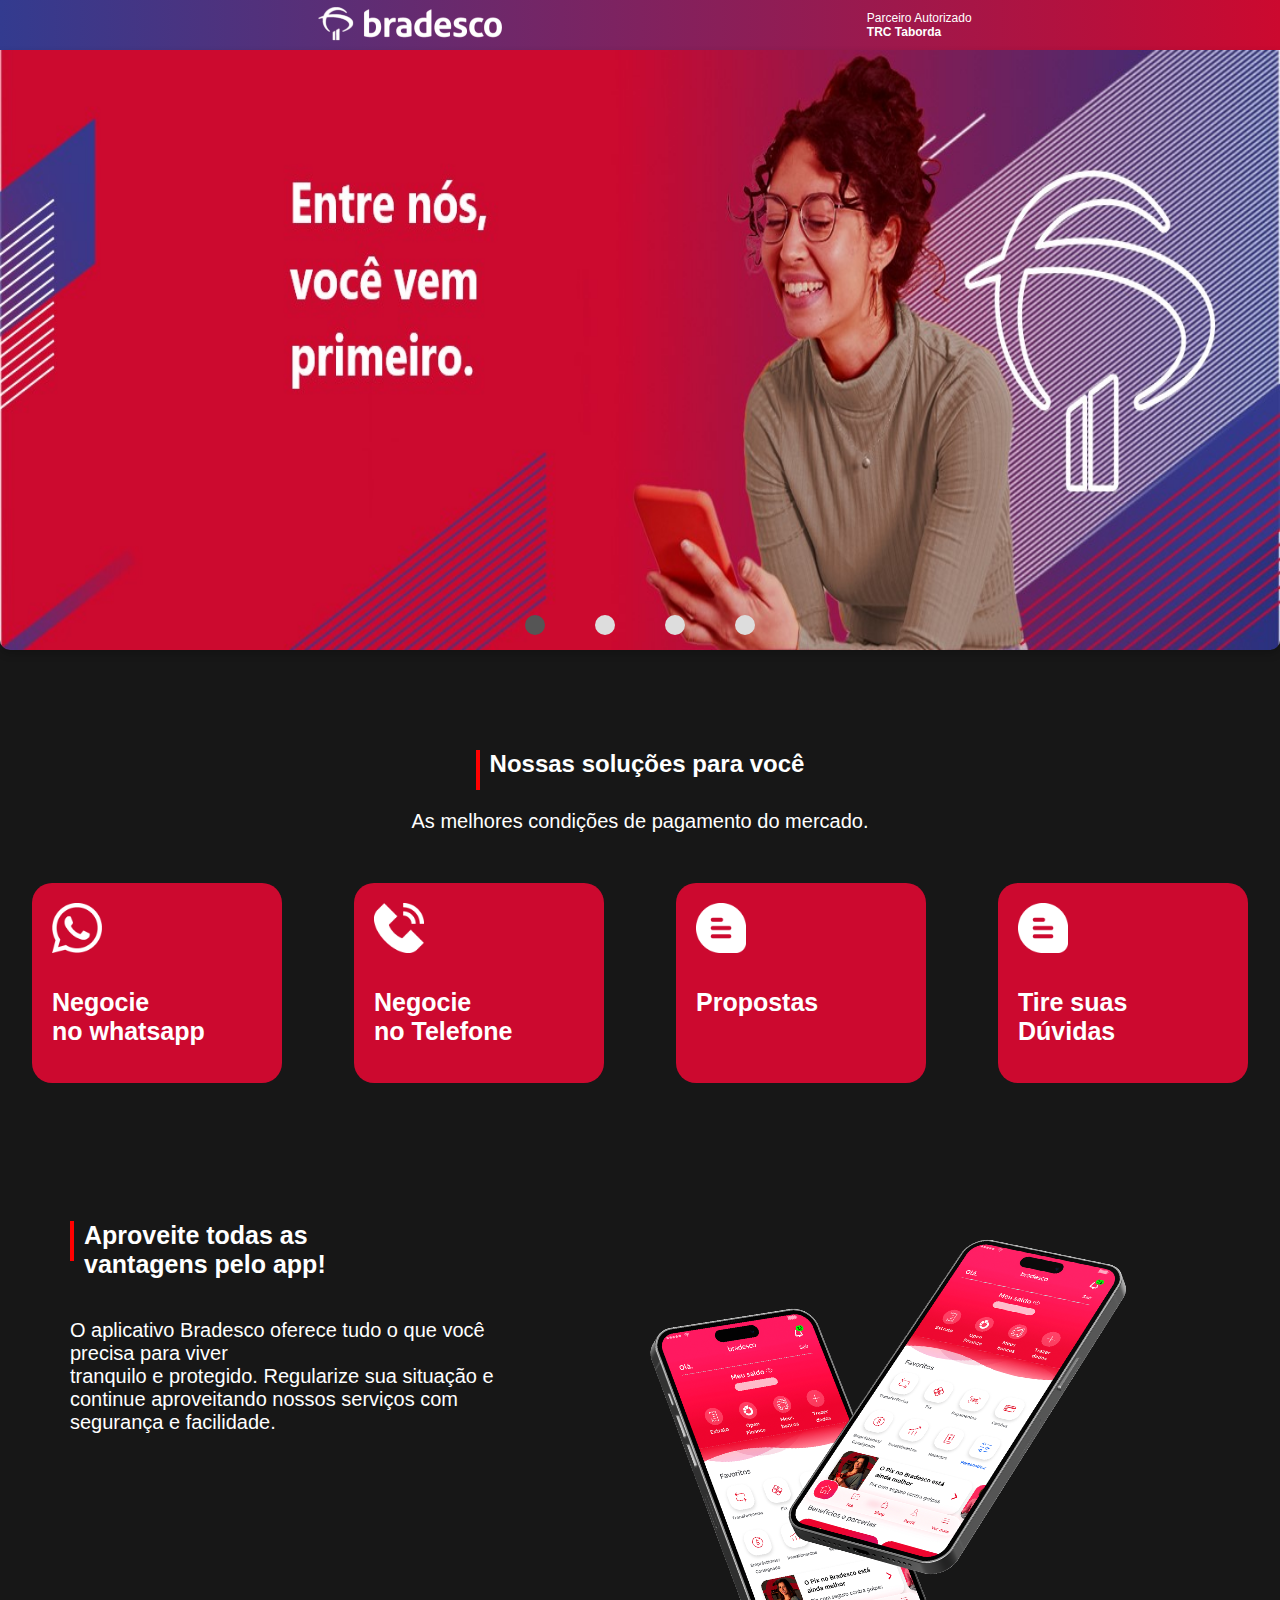
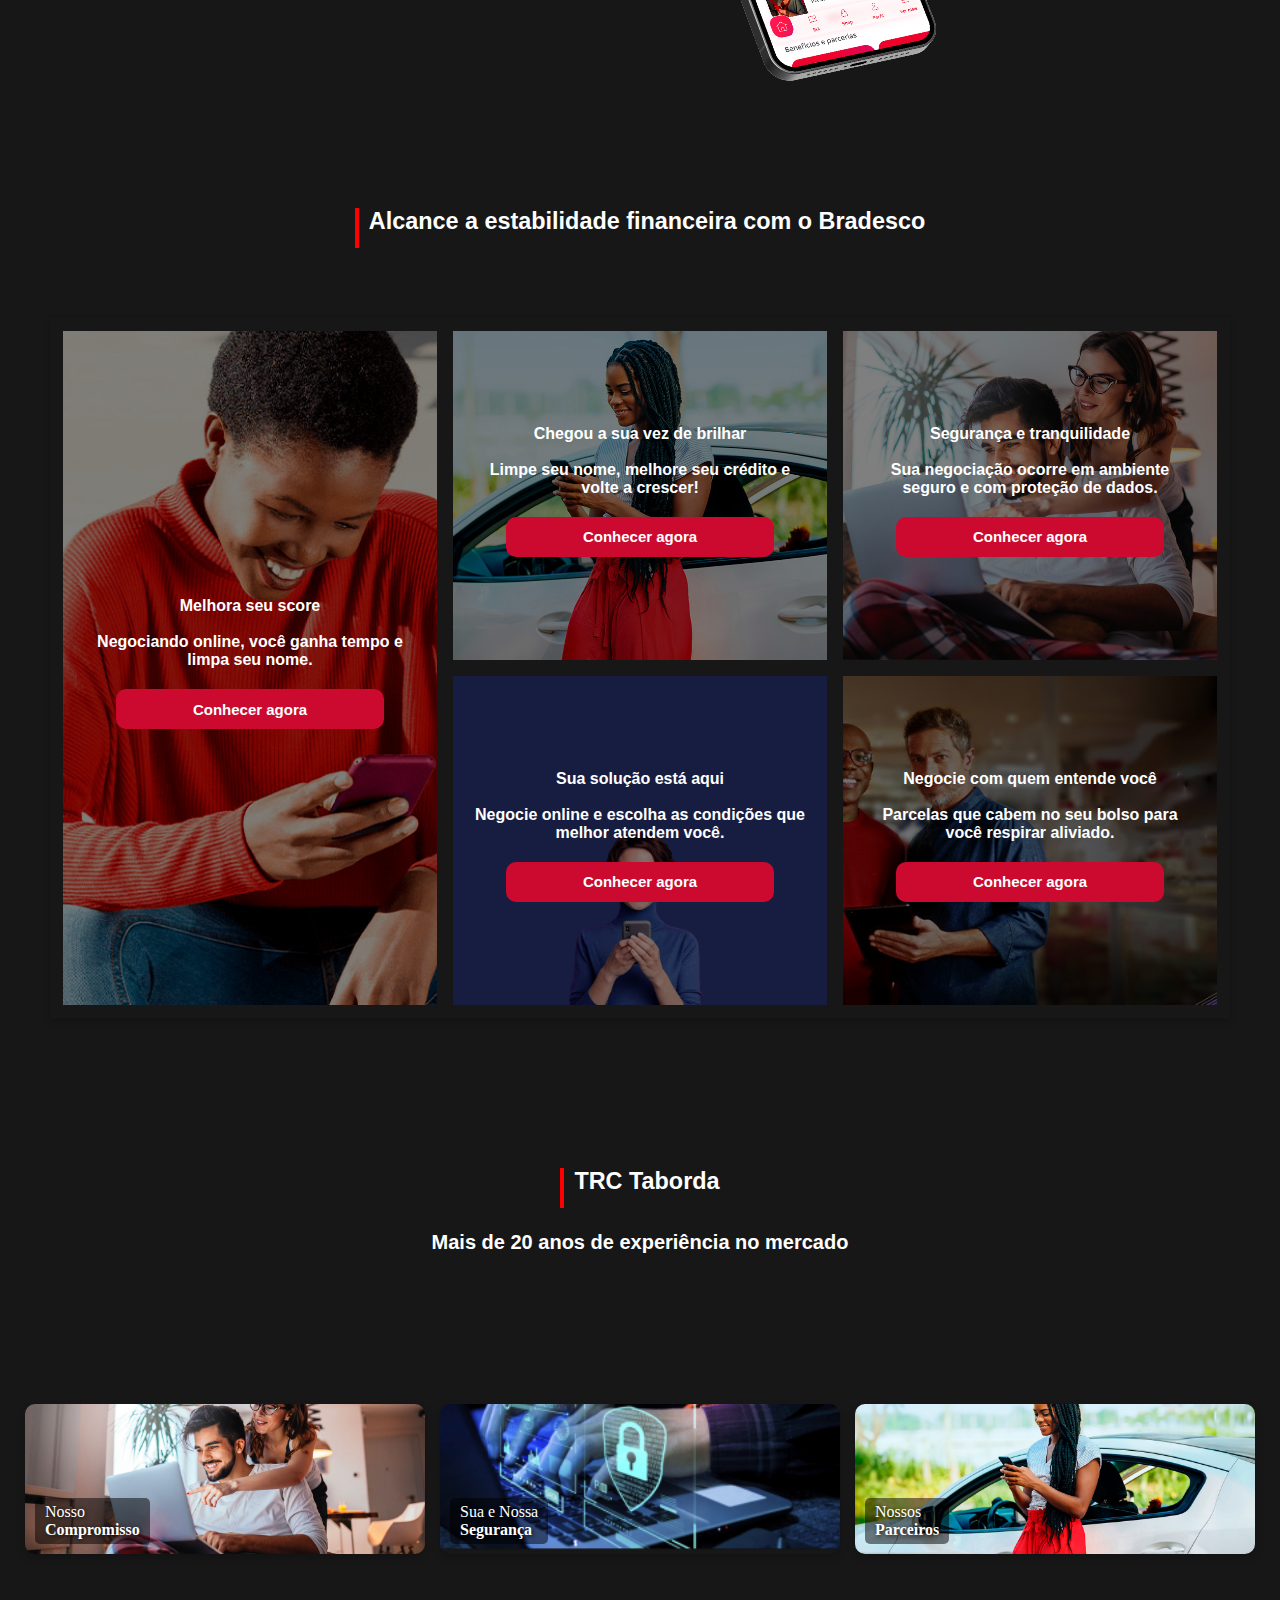
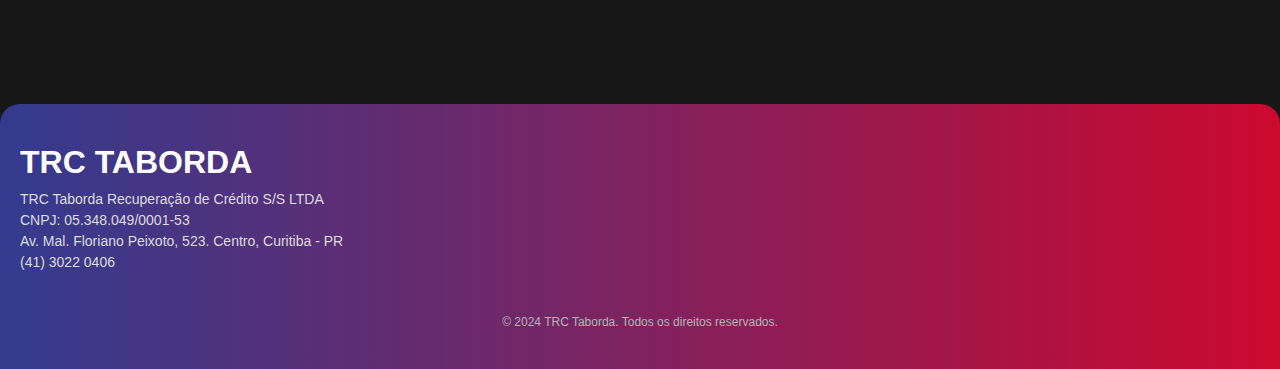
<file: index.html>
<!DOCTYPE html>
<html lang="pt-BR">
<head>
    <meta charset="UTF-8">
    <meta name="viewport" content="width=device-width, initial-scale=1.0">
    <title>BRADESCO</title>
    <link rel="stylesheet" href="style.css">
</head>
<body>
    <header>
        <nav>
            <img src="./imagem/LOGO BRADESCO.png" alt="logo bradesco" >
            <div class="pr-nav">
                <a href="https://banco.bradesco/assets/common/pdf/Empresas-Credenciadas-de-Cobranca-Amigavel.pdf"><p>Parceiro Autorizado  
                    <br>
                    <strong>
                    TRC Taborda</p>
                </strong>
            </a>
            </div>
        </nav>
    </header>
<main>  
    <div class="carousel">
    <input type="radio" name="slides" id="slide1" checked>
    <input type="radio" name="slides" id="slide2">
    <input type="radio" name="slides" id="slide3">
    <input type="radio" name="slides" id="slide4">
    <div class="slides">
        <div class="slide">
            <img src="./imagem/banner-consorcio2.jpg"  alt="Slide 1">
        </div>
        <div class="slide">
            <img src="./imagem/banner 2.jpg" alt="Slide 2">
        </div>
        <div class="slide">
            <img src="./imagem/banner 3.jpg" alt="Slide 3">
        </div>
        <div class="slide">
            <img src="./imagem/banner 4.jpg" alt="Slide 4">
        </div>
    </div>

    <div class="navigation">
        <label for="slide1"></label>
        <label for="slide2"></label>
        <label for="slide3"></label>
        <label for="slide4"></label>
    </div>
</div>
    <div class="highlighted-text">
        <h2>Nossas soluções para você</h2>
      </div>
      <p class="description">As melhores condições de pagamento do mercado.</p>
    <div class="button">
        <div class="button-a">
            <img src="./imagem/whatsapp.png" alt="logo whatsapp" style="height: 50px;">
            <br>
        <a href="https://api.whatsapp.com/send?phone=554130220411">
            <p>
            <strong>
            Negocie
            <br>
            no whatsapp
        </p>
        </strong>
        </a>
    </div>
    <div class="button-b">
        <img src="./imagem/chamada-telefonica.png" alt="telefone" style="height: 50px;">
        <br>
        <a href="tel:+08009410430">
            <p>
        <strong>
            Negocie
            <br>
            no Telefone
        </strong>
    </p>
        </a>
    </div>
    <div class="button-c">
        <img src="./imagem/comente.png" alt="logo" style="height: 50px;">
        <br>
        <a href="https://nd-bradesco.negociedigital.com.br/?utm_campaign=campanha_homepage&utm_source=bradesco&utm_medium=referral">
            <p>
        <strong>
            Propostas
        </strong>
    </p>
        </a>
    </div>
    <div class="button-d">
        <img src="./imagem/comente.png" alt="logo" style="height: 50px;">
        <br>
        <a href="https://api.whatsapp.com/send?phone=554130220411">
            <p>
        <strong>
            Tire suas Dúvidas
        </strong>
        </p>
        </a>
    </div>
    </div>
    <div class="caixa-app">
        <div class="app-geral">
        <div class="app">
           <h4  class="highlighted-textr">Aproveite todas as 
            <br>
            vantagens pelo app!</h4>
            <p> O aplicativo Bradesco oferece tudo o que você precisa para viver <br>
                tranquilo e protegido. Regularize sua situação e <br>
                continue aproveitando nossos serviços com segurança e facilidade.</p>
        </div>
        <div class="app-ft">
             <img src="./imagem/app bradesco.png" alt="app bradesco">
         </div>
        </div>
    </div>
    <div class="title-bra">
        <strong><h3 class="highlighted-textr">Alcance a estabilidade financeira com o Bradesco</h3>
    </strong>
    </div>
    <div class="centralizador">
        <div class="caixa-van">
            <div class="bloco1">
                <div class="overlay">
                    <strong><p>Melhora seu score<br><br>
                        Negociando online, você ganha tempo e limpa seu nome.
                    </p></strong>
                    <a href="https://nd-bradesco.negociedigital.com.br/?utm_campaign=campanha_homepage&utm_source=bradesco&utm_medium=referral"><strong>Conhecer agora</strong></a>
                </div>
            </div>
            <div class="bloco2">
                <div class="overlay">
                    <strong><p>Chegou a sua vez de brilhar<br>
                        <br>
                        Limpe seu nome, melhore seu crédito e volte a crescer!
                    </p></strong>
                    <a href="https://api.whatsapp.com/send?phone=554130220411"><strong>Conhecer agora</strong></a>
                </div>
            </div>
            <div class="bloco3">
                <div class="overlay">
                <strong><p>Segurança e tranquilidade<br><br>
                        Sua negociação ocorre em ambiente seguro e com proteção de dados.
                    </p></strong>  
                    <a href="https://nd-bradesco.negociedigital.com.br/?utm_campaign=campanha_homepage&utm_source=bradesco&utm_medium=referral"><strong>Conhecer agora</strong></a>
                </div>
            </div>
            <div class="bloco4">
                <div class="overlay">
                  <strong><p>Sua solução está aqui<br><br>
                    Negocie online e escolha as condições que melhor atendem você.
                    </p></strong>  
                    <a href="https://api.whatsapp.com/send?phone=554130220411"><strong>Conhecer agora</strong></a>
                </div>
            </div>
            <div class="bloco5">
                <div class="overlay">
                <strong><p>Negocie com quem entende você<br><br>
                    Parcelas que cabem no seu bolso para você respirar aliviado.
                    </p></strong>  
                    <a href="https://nd-bradesco.negociedigital.com.br/?utm_campaign=campanha_homepage&utm_source=bradesco&utm_medium=referral"><strong>Conhecer agora</strong></a>
                </div>
            </div>
        </div>
    </div>
    
    <div class="title-bra">
        <strong><h3 class="highlighted-text">TRC Taborda</h3>
        <br>
        <p>Mais de 20 anos de experiência no mercado</p>
    </strong>
    </div>
    <div class="trc-pr">
        <div class="trc-dt">
            <img src="./imagem/Vantagens-Loja.jpg" alt="Imagem 1">
            <div class="text-overlay">
                <a href="https://trctaborda.com.br/quem-somos">
                    <p>Nosso <br><strong>Compromisso</strong></p>
                </a>
            </div>
        </div>

        <div class="trc-dt">
            <img src="./imagem/seugrança.png" alt="Imagem 2">
            <div class="text-overlay">
                <a href="https://trctaborda.com.br/servicos">
                    <p>Sua e Nossa <br><strong>Segurança</strong></p>
                </a>
            </div>
        </div>

        <div class="trc-dt">
            <img src="./imagem/Vantagens-BSC.jpg" alt="Imagem 3">
            <div class="text-overlay">
                <a href="https://trctaborda.com.br/parceiros">
                    <p>Nossos <br><strong>Parceiros</strong></p>
                </a>
            </div>
        </div>
    </div>
    <footer class="footer-content">
        <div class="footer-text">
            <h2 class="footer-title"><span style="color: white;">TRC </span>TABORDA</h2>
            <p class="footer-info">TRC Taborda Recuperação de Crédito S/S LTDA</p>
            <p class="footer-info">CNPJ: 05.348.049/0001-53</p>
            <p class="footer-info">Av. Mal. Floriano Peixoto, 523. Centro, Curitiba - PR</p>
            <p class="footer-info">(41) 3022 0406</p>
        </div>
        <div class="footer-bottom">
            © 2024 TRC Taborda. Todos os direitos reservados.
        </div>
    </footer>
</main>
<script src="./index.js"></script>
</body>
</html>
</file>
<file: style.css>
* {
    margin: 0;
    padding: 0;
    box-sizing: border-box; 
}

body{
    margin: 0;
    padding: 0;
    overflow-x: hidden;
    background: #171717;
    height: auto;
    width: 100%;

}

nav{
    display: flex;
    justify-content: space-evenly;
    align-items: center;
    height: 50px;
    padding: 0;
    margin: 0;
    background: linear-gradient(to left, #cc092f, #333b8f);
    width: 100%;
    color: #ffffff;
    font-family: Arial, Helvetica, sans-serif;
}

h1{
    font-size: 45px;
}

.button{
    display: flex;
    justify-content: space-evenly;  
    padding: 30px;
    gap: 70px;
    margin: 0;


}

.button-a, .button-b, .button-c, .button-d {
    padding: 20px;
    background: #cc092f;
    height: 200px;
    width: 250px;
    font-size: 25px;
    border-radius: 20px;

}

.button a {
    text-decoration: none;
    color: #ffffff;
    font-family: Arial, Helvetica, sans-serif;
    padding: 10px;
    margin: 10px;
}


.centralizador {
    display: grid;
    place-items: center; 
    height: auto;
    padding: 50px;
}

.caixa-van {
    display: grid;
    grid-template-areas: 
        "bloco1 bloco2 bloco3"
        "bloco1 bloco4 bloco5";
    grid-template-columns: 2fr 2fr 2fr;
    gap: 10px;
    padding: 10px;
    max-width: 1200px; 
    box-shadow: 0 4px 8px rgba(0, 0, 0, 0.2); 
    height: 700px;
    font-family: Arial, Helvetica, sans-serif;
}

.bloco1 {
    grid-area: bloco1;
    background-size: cover;
    background-image: url('./imagem/Vantagens-WPP.jpg');
    background-position: center;
    color: #141414;
    border: solid 3px #171717;
  }
  
  .bloco2 {
    grid-area: bloco2;
    background-image: url('./imagem/Vantagens-BSC.jpg');
    background-size: cover;
    background-position: center;
    border: solid 3px #171717;

  }
  
  .bloco3 {
    grid-area: bloco3;
    background-image: url('./imagem/Vantagens-Loja.jpg');
    background-size: cover;
    background-position: center;
    object-fit: cover;
    color: #fff;
    border: solid 3px #171717;

  }
  
  .bloco4 {
    grid-area: bloco4;
    background-image: url('./imagem/tem\ as\ melhores\ condições\ \(1\).png');
    background-size: cover;
    background-position: center;
    color: #fff;
    border: solid 3px #171717;

  }
  
  .bloco5 {
    grid-area: bloco5;
    background-image: url('./imagem/O-banco-da-PJ-Bradesco-lanca-campanha-exclusiva-para-empresarios.jpg');
    background-size: cover;
    background-position: center;
    color: #fff;
    border: solid 3px #171717;

  }


  .overlay {
    top: 0;
    left: 0;
    width: 100%;
    height: 100%;
    background: rgba(0, 0, 0, 0.5); 
    color: #fff;
    display: flex;
    flex-direction: column;
    justify-content: center;
    align-items: center;
    text-align: center;
    padding: 20px;
    box-sizing: border-box;
}

.overlay p {
    margin: 0 0 10px;
    font-size: 16px;
}

.overlay a {
    color: #fff;
    text-decoration: none;
    font-weight: bold;
    background: #007bff;
    padding: 2px 10px;
    border-radius: 5px;
    transition: background 0.3s ease;
    font-size: 15px;
}

.overlay a:hover {
    background: #0056b3;
}

.bloco1, .bloco2, .bloco3, .bloco4, .bloco5, .bloco6 {
    position: relative; 
}
  
.caixa-van a{
    background-color: #cc092f;
    color: white;
    border-radius: 10px;
    font-family: Arial, Helvetica, sans-serif;
    text-decoration: none;
    height: 40px;
    width: 80%;
    align-content: center;
    margin: 10px;
}

.caixa-van h2{
    display: flex;
    text-align: center;
    align-items: center;
    font-size: 35px;
    font-family: Arial, Helvetica, sans-serif;
    color: #ffffff;

}

.caixa-mel{
    background-color: #171717;
    height: 100vh;
    width: 100%;
}

.trc-pr {
    display: flex;
    flex-wrap: wrap;
    justify-content: center;
    align-items: center;
    gap: 15px;
    padding: 20px;
    height: 50vh;
}

.trc-dt {
    position: relative;
    width: 400px;
    height: 150px;
    border-radius: 10px;
    overflow: hidden;
    box-shadow: 0 4px 8px rgba(0, 0, 0, 0.2);
    transition: transform 0.3s ease, box-shadow 0.3s ease;
}

.trc-dt:hover {
    transform: scale(1.05);
    box-shadow: 0 6px 12px rgba(0, 0, 0, 0.3);
}

.trc-dt img {
    width: 100%;
    height: 100%;
    object-fit: cover;
    transition: filter 0.3s ease;
}

.trc-dt:hover img {
    filter: brightness(0.7);
}

.text-overlay {
    position: absolute;
    bottom: 10px;
    left: 10px;
    color: white;
    font-size: 16px;
    text-shadow: 1px 1px 4px rgba(0, 0, 0, 0.8);
}

.text-overlay a {
    text-decoration: none;
    color: white;
}

.text-overlay p {
    background: rgba(0, 0, 0, 0.5);
    padding: 5px 10px;
    border-radius: 5px;
    display: inline-block;
}


.title-bra{
    display: flex;
    justify-content: center;
    align-items: center;
    color: white;
    font-family: Verdana, Geneva, Tahoma, sans-serif;
    font-size: 20px;
    padding-top: 0;
    margin: 0;
}



.caixa-app{
    display: flex;
    flex-direction: column;
    justify-content: center;
    align-items: center;
    width: 90%;
    height: 75vh;
}


.app-geral{
    display: flex;
    justify-content: center;
    align-content: center;
}

.app{
    display: flex;
    flex-direction: column;
    padding: 25px;
    margin: 25px;
    border-radius: 20px;
}

.caixa-app h4{
    font-size: 25px;
    font-family: Arial, Helvetica, sans-serif;
    color: #ffffff;
    padding: 20px;
}

.caixa-app p{
    font-size: 20px;
    font-family: Arial, Helvetica, sans-serif;
    color: #ffffff;
    padding: 20px;
}

.highlighted-textr {
    display: flex;
    color: white;
    font-family: Verdana, Geneva, Tahoma, sans-serif;
    padding: 20px;
  }

  .highlighted-textr::before {
    content: "";
    display: inline-block;
    width: 4px; 
    height: 40px;
    background-color: red; 
    margin-right: 10px; 
    text-align: center;
 }



.footer-content {
    background: linear-gradient(to left, #cc092f, #333b8f);
    color: #ffffff;
    padding: 40px 20px;
    display: flex;
    justify-content: space-between;
    align-items: flex-start;
    flex-wrap: wrap;
    font-family: Arial, sans-serif;
    margin: 0;
    border-top-left-radius: 20px;
    border-top-right-radius: 20px;
  }
  
  .footer-text {
    max-width: 400px;
    margin-bottom: 20px;
  }
  
  .footer-title {
    font-size: 32px;
    font-weight: bold;
    margin: 0 0 10px;
    color: #ffffff; 
  }
  
  .footer-info {
    font-size: 14px;
    margin: 5px 0;
    color: #dcdcdc;
  }

  .footer-bottom {
    width: 100%;
    text-align: center;
    margin-top: 20px;
    font-size: 12px;
    color: #b5b5b5;
  }
 

  .highlighted-text {
    display: flex;
    color: white;
    font-family: Verdana, Geneva, Tahoma, sans-serif;
    justify-content: center;
    text-align: center;
    padding-top: 100px;
  }

  .highlighted-text::before {
    content: "";
    display: inline-block;
    width: 4px; 
    height: 40px;
    background-color: red; 
    margin-right: 10px; 
    text-align: center;
 }
  .description {
    color:  white;
    font-size: 20px;
    font-family: Verdana, Geneva, Tahoma, sans-serif;
    text-align: center;
    padding: 20px;
  }



  .carousel {
    position: relative;
    width: auto;
    height: 600px;
    overflow: hidden;
    box-shadow: 0 4px 8px rgba(0, 0, 0, 0.2);
    border-bottom-right-radius: 10px;
    border-bottom-left-radius: 10px;
}

.slides {
    display: flex;
    transition: transform 0.5s ease-in-out;
}

.slide {
    width: 100%;
    flex-shrink: 0;
}

.slide img {
    width: 100%;
    height: 600px; 
    object-fit: fill; 
    display: block;
}

.carousel input {
    display: none;
}

#slide1:checked ~ .slides {
    transform: translateX(0%);
}

#slide2:checked ~ .slides {
    transform: translateX(-100%);
}

#slide3:checked ~ .slides {
    transform: translateX(-200%);
}

#slide4:checked ~ .slides {
    transform: translateX(-300%);
}

#slide5:checked ~ .slides {
    transform: translateX(-400%);
}

.navigation {
    position: absolute;
    bottom: 15px;
    left: 50%;
    transform: translateX(-50%);
    display: flex;
    gap: 50px;
}

.navigation label {
    background-color: #ddd;
    border-radius: 50%;
    width: 20px;
    height: 20px;
    cursor: pointer;
    transition: background-color 0.5s;
}

#slide1:checked ~ .navigation label[for="slide1"],
#slide2:checked ~ .navigation label[for="slide2"],
#slide3:checked ~ .navigation label[for="slide3"],
#slide4:checked ~ .navigation label[for="slide4"],
#slide5:checked ~ .navigation label[for="slide5"] {
    background-color: #555;
}


.pr-nav a{
    text-decoration: none;
    color: white;
    font-size: 12px;

}

/* Notebooks (entre 992px e 1200px) */
@media (max-width: 1200px) {
    body {
        overflow-x: hidden;
        width: 100%;
        height: auto;
  
      }
  
    nav{
        width: 100%;
    }
    

   .title-bra{
    text-align: center;
   }

   .trc-pr{
    height: auto;
    padding: 60px;
   }

   .caixa-van{
    height:auto;
    padding: 20px;
   }

   .app-geral{
    flex-direction: column;
   }


   .caixa-app{
    overflow: hidden; 
    max-width: 100%;
    margin: 0 auto;
    height: auto;
   }

}

/* Tablets (entre 768px e 992px) */
@media (max-width: 992px) {
    body {
        overflow-x: hidden;
        width: 100%;
        height: auto;
        margin: 0;
        padding: 0;
  
      }
    
   .button{
    flex-wrap: wrap;
    gap: 30px;
    padding: 25px;
    margin: 10px;
   }
   

   
   .title-bra{
    text-align: center;
    height: auto;
    padding: 30px;
   }

     .trc-pr{
    height: 135vh; 
   }

   .caixa-van{
    flex-direction: column;
    height: auto;
   }

   .app-geral{
    flex-direction: column;
   }

   .caixa-app{
    overflow: hidden; 
    max-width: 100%; 
    margin: 0 auto;
    height: auto;
   }

   .app-ft img{
    max-width: 100%;
    height: auto;
   }

   .app-ft{
    margin: 0 auto;
    text-align: center;

   }

   .button-a, .button-b, .button-c, .button-d{
    display: flex;
    height: 70px;
    align-items: center;
    font-size: 18px;
   }

   .centralizador{
    height: auto;
   }

   .caixa-van {
    grid-template-areas: 
    "bloco1 bloco1"
    "bloco2 bloco2"
    "bloco3 bloco3"
    "bloco4 bloco4"
    "bloco5 bloco5"
    ;
    grid-template-columns: repeat(auto-fit, minmax(100px, 1fr));

}

.carousel{ 
  width: 100%;
  height: 100%;
  object-fit: cover;

}

.trc-pr{
    flex-direction: column;
    height: auto;
    padding: 20px;
    
}


.slide img {
    width: 100%;
    height: 100%; 
    object-fit: cover; 
    display: block;
}

    .trc-dt{
    width: 300px;
}


}

/* Celulares (abaixo de 768px) */
@media (max-width: 768px) {
       body {
        overflow-x: hidden;
        width: 100%;
        height: auto;
        margin: 0;
        padding: 0;
  
      }
    
   .button{
    flex-wrap: wrap;
    gap: 30px;
    padding: 25px;
    margin: 10px;
   }
   

   
   .title-bra{
    text-align: center;
    height: auto;
    padding: 30px;
   }

     .trc-pr{
    height: 135vh; 
   }

   .caixa-van{
    flex-direction: column;
    height: auto;
   }

   .app-geral{
    flex-direction: column;
   }

   .caixa-app{
    overflow: hidden; 
    max-width: 100%; 
    margin: 0 auto;
    height: auto;
   }

   .app-ft img{
    max-width: 100%;
    height: auto;
   }

   .app-ft{
    margin: 0 auto;
    text-align: center;

   }

   .button-a, .button-b, .button-c, .button-d{
    display: flex;
    height: 70px;
    align-items: center;
    font-size: 18px;
   }

   .centralizador{
    height: auto;
   }

   .caixa-van {
    grid-template-areas: 
    "bloco1 bloco1"
    "bloco2 bloco2"
    "bloco3 bloco3"
    "bloco4 bloco4"
    "bloco5 bloco5"
    ;
    grid-template-columns: repeat(auto-fit, minmax(100px, 1fr));

}

.carousel{ 
  width: 100%;
  height: 100%;
  object-fit: cover;

}

.trc-pr{
    flex-direction: column;
    height: auto;
    padding: 60px;
    
}


.slide img {
    width: 100%;
    height: 100%; 
    object-fit: cover; 
    display: block;
}

    .trc-dt{
    width: 300px;
}


 }

/* Celulares Pequenos (abaixo de 576px) */
@media (max-width: 576px) {

    body {
        overflow-x: hidden;
        width: 100%;
        height: auto;
        margin: 0;
        padding: 0;
  
      }
    
   .button{
    flex-wrap: wrap;
    gap: 30px;
    padding: 25px;
    margin: 10px;
   }
   

   
   .title-bra{
    text-align: center;
    height: auto;
    padding: 30px;
   }

     .trc-pr{
    height: 135vh; 
   }

   .caixa-van{
    flex-direction: column;
    height: auto;
   }

   .app-geral{
    flex-direction: column;
   }

   .caixa-app{
    overflow: hidden; 
    max-width: 100%; 
    margin: 0 auto;
    height: auto;
   }

   .app-ft img{
    max-width: 100%;
    height: auto;
   }

   .app-ft{
    margin: 0 auto;
    text-align: center;

   }

   .button-a, .button-b, .button-c, .button-d{
    display: flex;
    height: 70px;
    align-items: center;
    font-size: 18px;
   }

   .centralizador{
    height: auto;
   }

   .caixa-van {
    grid-template-areas: 
    "bloco1 bloco1"
    "bloco2 bloco2"
    "bloco3 bloco3"
    "bloco4 bloco4"
    "bloco5 bloco5"
    ;
    grid-template-columns: repeat(auto-fit, minmax(100px, 1fr));

}

.carousel{ 
  width: 100%;
  height: 100%;
  object-fit: cover;

}

.trc-pr{
    flex-direction: column;
    height: auto;
    padding: 20px;
    
}


.slide img {
    width: 100%;
    height: 100%; 
    object-fit: cover; 
    display: block;
}

    .trc-dt{
    width: 300px;
}


 }
</file>
